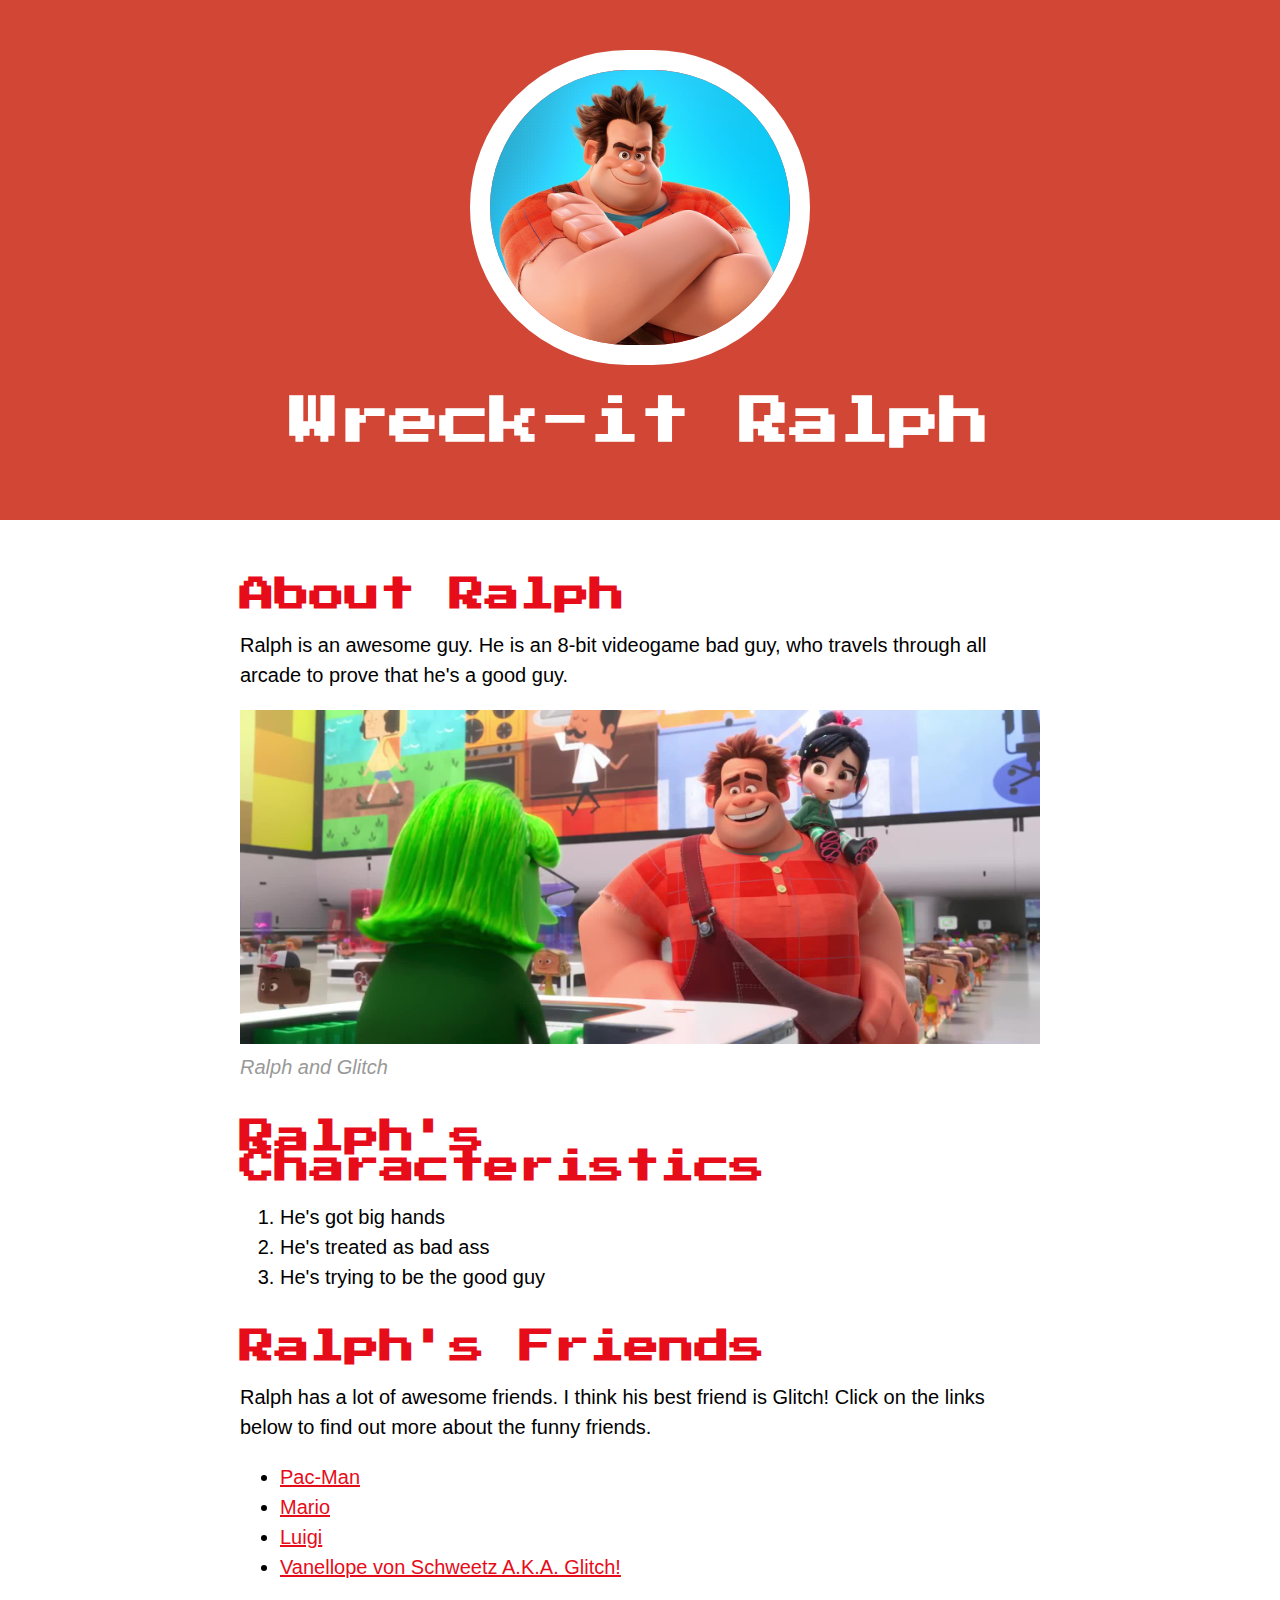
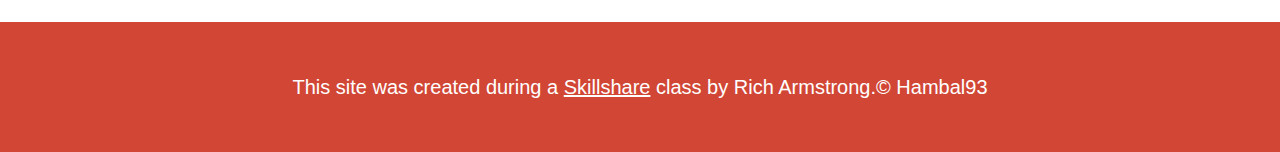
<file: index.html>
<!DOCTYPE html>
<html>
<head>
	<title>Wreck-it Ralph</title>
	<link rel="icon" href="img/ralph-avatar.jpeg">
	<link rel="stylesheet" type="text/css" href="css/hero.css">
	<link rel="preconnect" href="https://fonts.gstatic.com">
	<link href="https://fonts.googleapis.com/css2?family=Press+Start+2P&display=swap" rel="stylesheet">
</head>
<body>
	<!-- header element -->
	<header>
		<img src="img/ralph-avatar.jpeg">
		<h1>Wreck-it Ralph</h1>
	</header>
	<!-- main element -->
	<main>
		<h2>About Ralph</h2>
		<p>Ralph is an awesome guy. He is an 8-bit videogame bad guy, who travels through all arcade to prove that he's a good guy.</p>
		<img src="img/ralph-inline.jpg">
		<p class="caption">Ralph and Glitch</p>

		<!-- Characteristics -->
		<h2>Ralph's Characteristics</h2>
		<ol>
			<li>He's got big hands</li>
			<li>He's treated as bad ass</li>
			<li>He's trying to be the good guy</li>
		</ol>

		<!-- Friends -->
		<h2>Ralph's Friends</h2>
		<p>Ralph has a lot of awesome friends. I think his best friend is Glitch! Click on the links below to find out more about the funny friends.</p>
		<ul>
			<li><a target="_blank" href="https://en.wikipedia.org/wiki/Pac-Man">Pac-Man</a></li>
			<li><a target="_blank" href="https://en.wikipedia.org/wiki/Mario">Mario</a></li>
			<li><a target="_blank" href="https://en.wikipedia.org/wiki/Luigi">Luigi</a></li>
			<li><a target="_blank" href="https://disney.fandom.com/wiki/Vanellope_von_Schweetz">Vanellope von Schweetz A.K.A. Glitch!</a></li>
		</ul>
	</main>

	<!-- Footer Element -->
	<footer>
		<p>This site was created during a <a href="https://www.skillshare.com" target="_blank">Skillshare</a> class by Rich Armstrong.&copy; Hambal93</p>
	</footer>
</body>
</html>
</file>
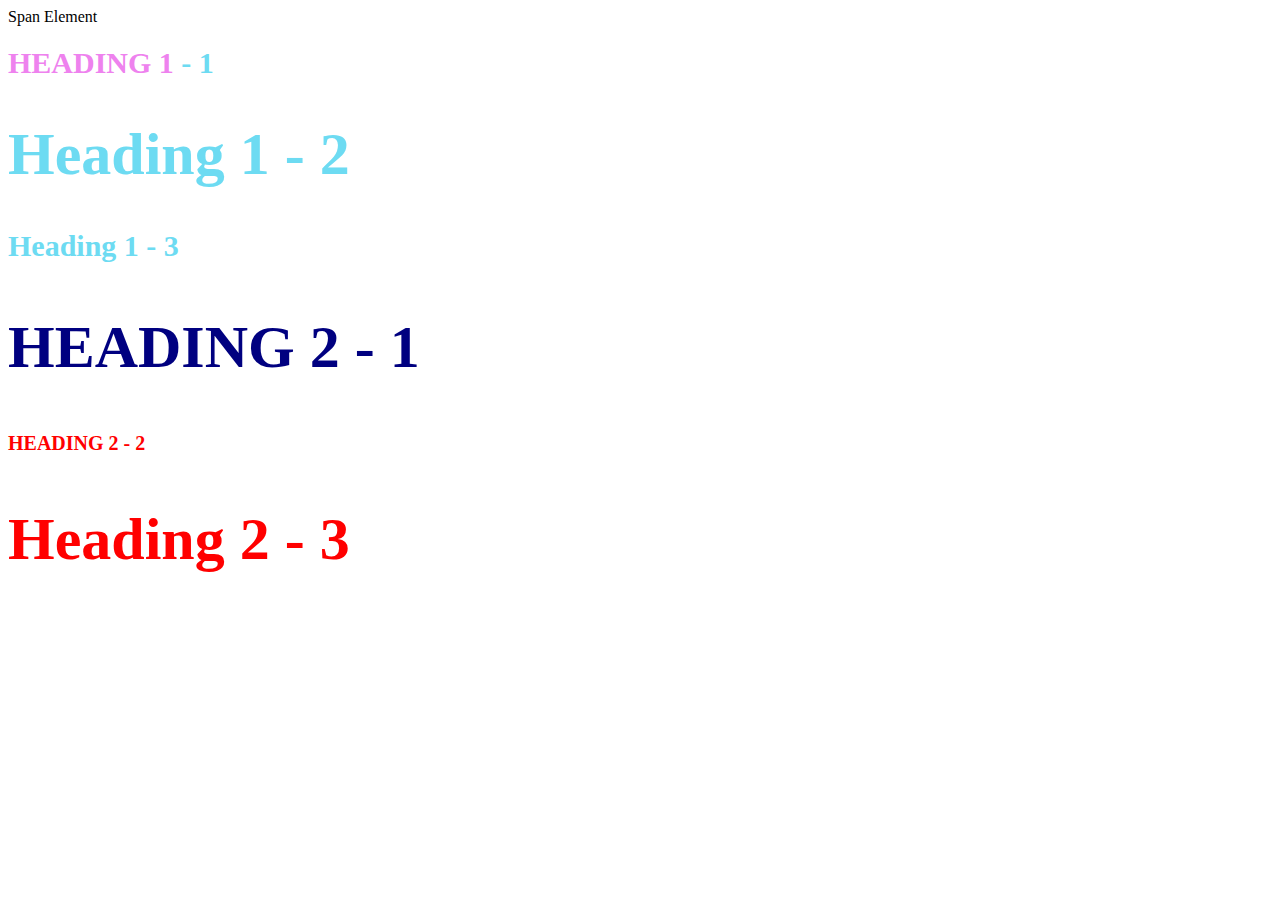
<file: style-test.html>
<!DOCTYPE html>
<html>
<head>
	<title>Style test</title>
	<link rel="stylesheet" type="text/css" href="css/test.css">
</head>
<body>
	<span>Span Element</span>
	<h1 class="uppercase"><span>Heading 1</span> - 1</h1>
	<h1 class="big">Heading 1 - 2</h1>
	<h1>Heading 1 - 3</h1>

	<h2 class="big uppercase">Heading 2 - 1</h2>
	<h2 class="uppercase">Heading 2 - 2</h2>
	<h2 class="big">Heading 2 - 3</h2>

</body>
</html>
</file>
<file: css/hero.css>
body{
	margin: 0;
	font-family: Helvetica,Arial,sans-serif;
	font-size:20px;
	line-height:30px;
}

/*Header styles*/
header{
	background-color: #d14635;
	text-align: center;
	padding-top: 50px;
	padding-bottom: 50px;
}

header h1{
	color: white;
	font-size:50px;
}

h1,h2{
	font-family: 'Press Start 2P', cursive;
}

header img{
	border-radius: 170px;
	width: 300px;
	border: 20px solid white;
}

main{
	max-width: 800px;
	margin: 0 auto;
	padding: 20px 20px;
}


main img{
	max-width: 100%;
}

h2{
	font-size:35px;
	color: #e70c19;
	margin:40px 0 10px;
}

a{
	color: #e70c19;
}

a:hover{
	background-color: #483a94;
	color:white;
}

footer{
	background-color: #d14635;
	text-align: center;
	color:white;
	padding:50px;
}

footer p{
	margin: 0;
}

footer a{
	color:white;
}

footer a:hover{
	opacity: .5;
	background-color: transparent;
}


p.caption{
	font-style:italic;
	color:#999999;
	margin-top:0;
}
</file>
<file: css/test.css>
h1{
	font-size: 30px;
	color: #6DDBF2;
}

h2{
	font-size: 20px;
	color: red;
}

.big{
	font-size:60px;
}

.uppercase{
	text-transform: uppercase;
}

.big.uppercase{
	color: navy;
}

h1 span{
	color: violet;
}
</file>
